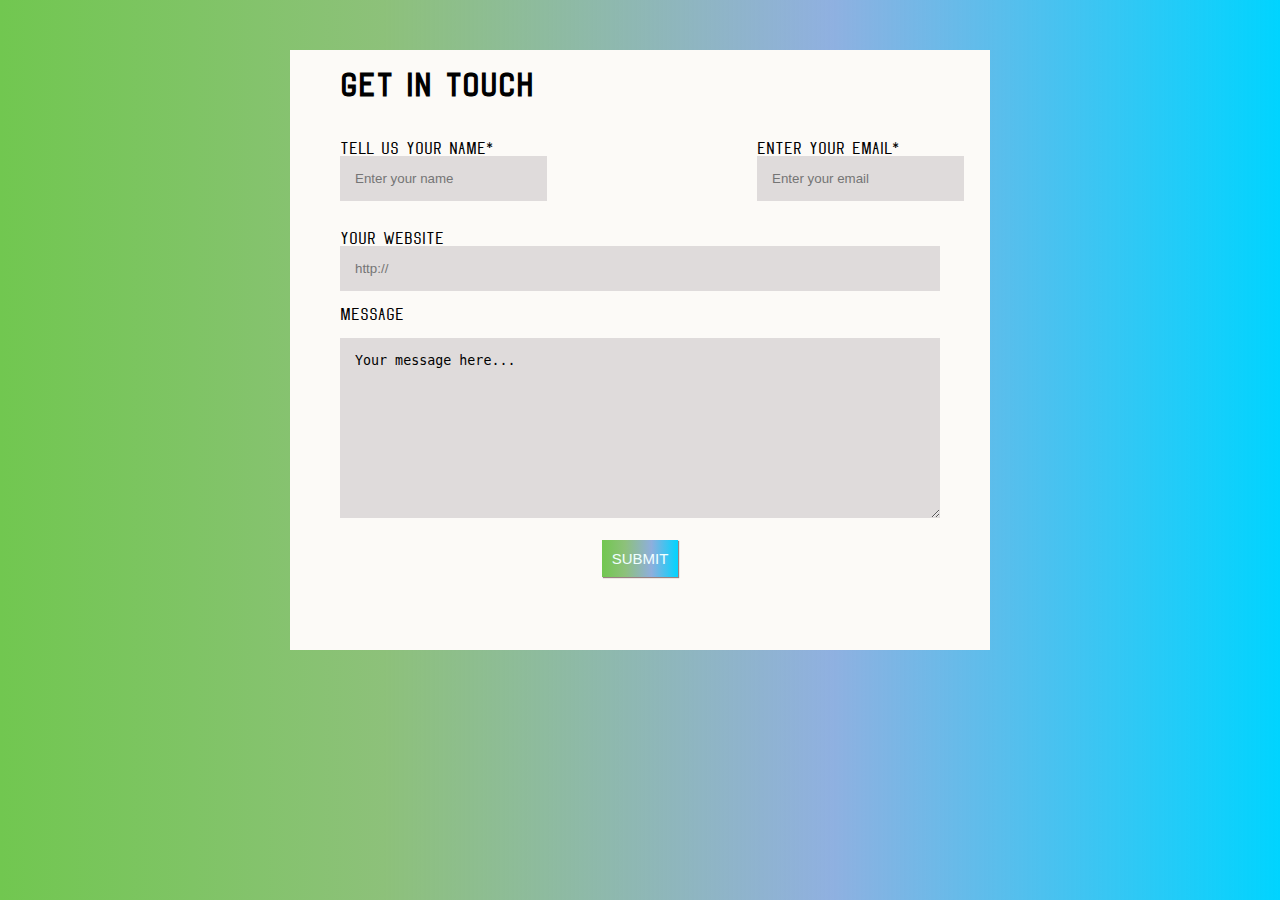
<file: index2.html>
<!DOCTYPE html>
<html>
    <head>
        <link rel="stylesheet" href="css/style2.css">

    </head>
    <body class="bodystyle">
        
        
    <div class="backstyle">
        
<div class="forma">
        <form action="">
            
            <h1 class="header">GET IN TOUCH</h1>

            <div class="input">
                 <div class="input1">
                    <label  class="label"for="">Tell us your name*</label> <br>
                    <input class="inp" type="text"placeholder="Enter your name" name="" id="">
                </div>
            
                <div class="input2">
                    <label  class="label"for="">Enter your email*</label> <br>
                    <input class="inp" type="email"placeholder="Enter your email" name="" id="">
                </div>
            </div>
                

                <div>
                    <label class="label" for="">Your Website</label> 
                    <input class="inp1"type="email" placeholder="http://" name="" id="">
                </div>

        
                <div>
                    <p>Message</p>
                    <textarea  class="textarea"name="" id="" cols="30" rows="10">Your message here...</textarea>
        
            
               </div>

               <div class="btn">
                <button class="button">SUBMIT</button>
               </div>
            
</div>   
                


        </form>
        

    </div>

    
        
    </body>
</file>
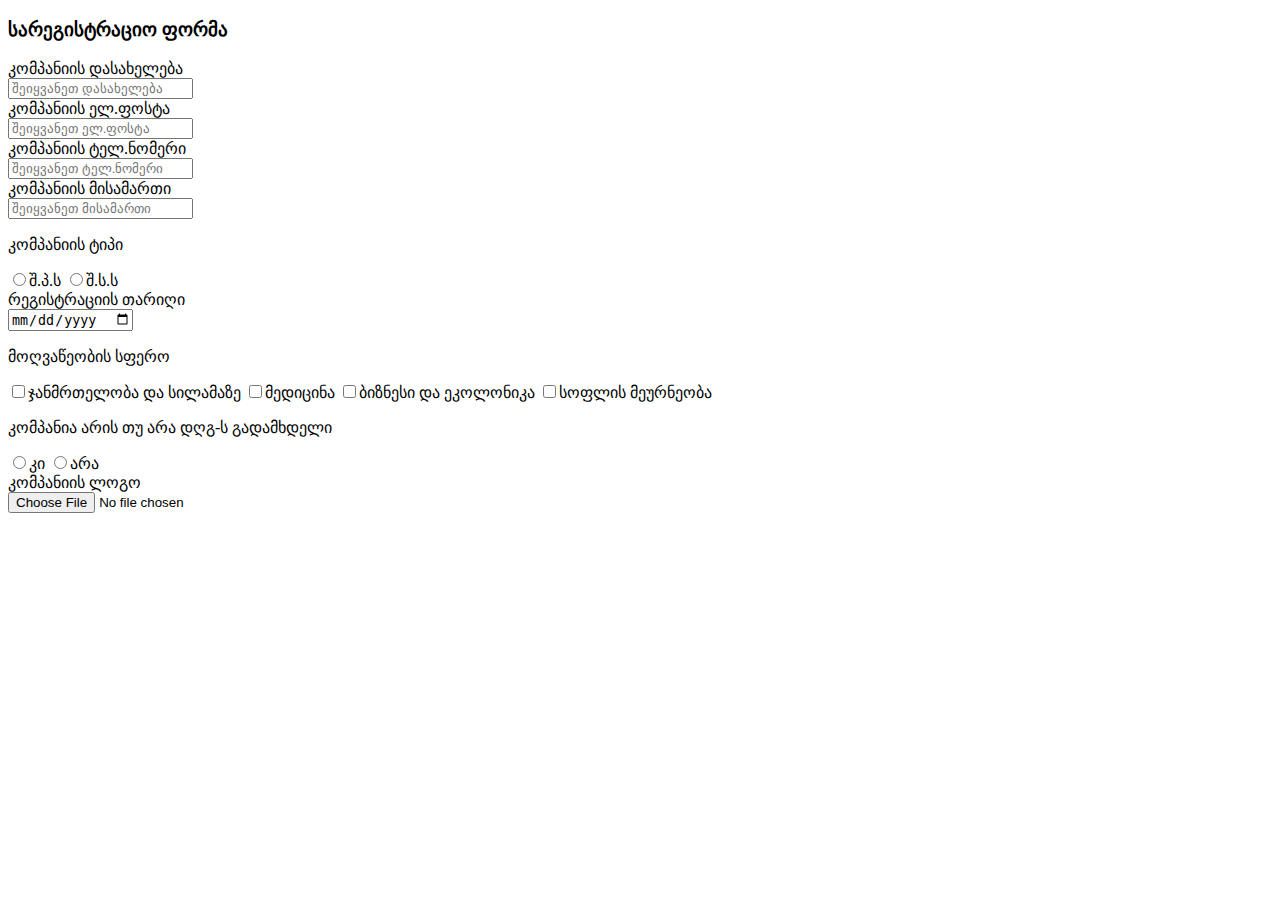
<file: index3.html>
<!DOCTYPE html>
<html>
    <head>
        <title> მთავარი გვერდი</title>
        <meta charset="UTF-8">
        <meta name ="description" content="სარეგისტრაციო ფორმა">
        <meta name="keywords" content="სარეგისტრაციო ფორმა">
    </head>
    <body>
        <h3>სარეგისტრაციო ფორმა</h3>
       
        <form action="" method="GET" enctype="multipart/form-data">
            <label for="title">კომპანიის დასახელება</label> <br>
            <input type="text"name="title" placeholder="შეიყვანეთ დასახელება"id="title"><br>

            <label for="email">კომპანიის ელ.ფოსტა</label> <br>
            <input type="email"name="email" placeholder="შეიყვანეთ ელ.ფოსტა"id="email"><br>

            <label for="phone">კომპანიის ტელ.ნომერი</label> <br>
            <input type="number"name="phone" placeholder="შეიყვანეთ ტელ.ნომერი"id="phone"> <br>
            
            <label for="address">კომპანიის მისამართი</label> <br>
            <input type="text"name="address" placeholder="შეიყვანეთ მისამართი"id="address"> <br>
            
           <p>კომპანიის ტიპი</p>

           <label for="rad"></label>
           <input type="radio" name="LTD" value="1"id="rad">შ.პ.ს
           <label for="rad2"></label>
           <input type="radio" name="LTD" value="2" id="rad2">შ.ს.ს <br>

            <label for="date">რეგისტრაციის თარიღი</label> <br>
            <input type="date"name="date" placeholder=""id=""> <br>

            <p>მოღვაწეობის სფერო</p>

           <label for="ჯანმრთელობა და სილამაზე"></label>
           <input type="checkbox" name="LTD" value="1"id>ჯანმრთელობა და სილამაზე
           <label for="მედიცინა"></label>
           <input type="checkbox" name="LTD" value="2" id>მედიცინა
           <label for="ბიზნესი და ეკოლონიკა"></label>
           <input type="checkbox" name="LTD" value="3" id>ბიზნესი და ეკოლონიკა
           <label for="სოფლის მეურნეობა"></label>
           <input type="checkbox" name="LTD" value="4" id>სოფლის მეურნეობა <br>

             
           <p>კომპანია არის თუ არა დღგ-ს გადამხდელი</p>

           <label for="rad"></label>
           <input type="radio" name="დღგ" value="1"id="rad">კი
           <label for="rad2"></label>
           <input type="radio" name="დღგ" value="2" id="rad2">არა <br>

           
                        
            <label for="image">კომპანიის ლოგო</label> <br>
            <input type="file"name="image" placeholder="ატვირთეთ ლოგო"id="image"> <br>
            


        








        </form>

       
    </body>
</html>
</file>
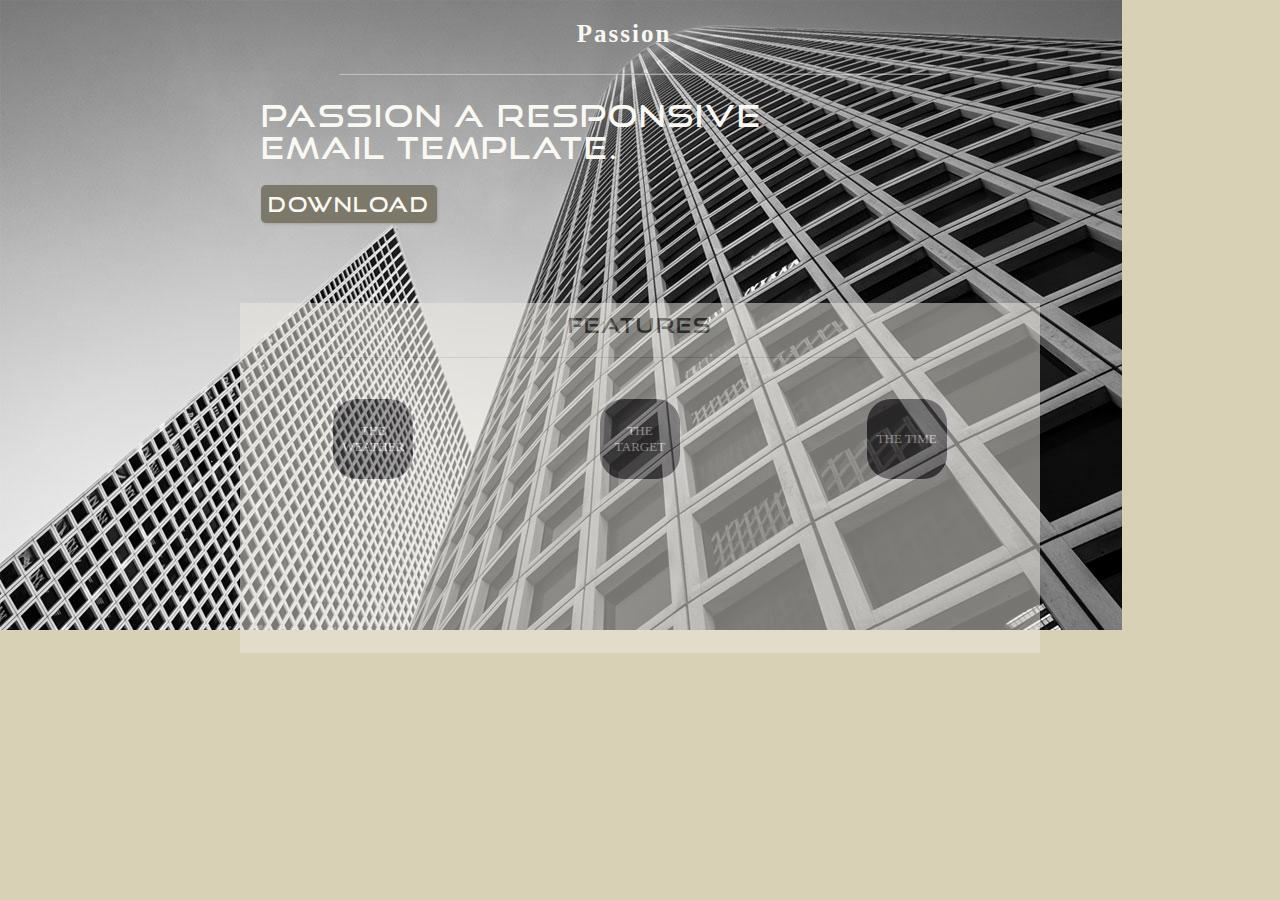
<file: index4.html>
<!DOCTYPE html>
<html>
<head>
   <meta name="viewport" content="width=device-width, initial-scale=1.0">
<link rel="stylesheet" href="css/style4.css">
</head>
<body>

<div>
   

        <h3>Passion</h3>
        <hr>
        <p class="pp">passion a responsive</p>
        <p class="pp">email template.</p>

        <button class="btn">download</button>

</div>

<div class="info">
     <p class="feat">features</p>
 <hr>
   <div class="flex-container">
     <button class="wth">the weather</button>
     <button class="wth">the target</button>
     <button class="wth">the time</button>
   </div>


</div>

   

</body>
</html>


 
</html>
</file>
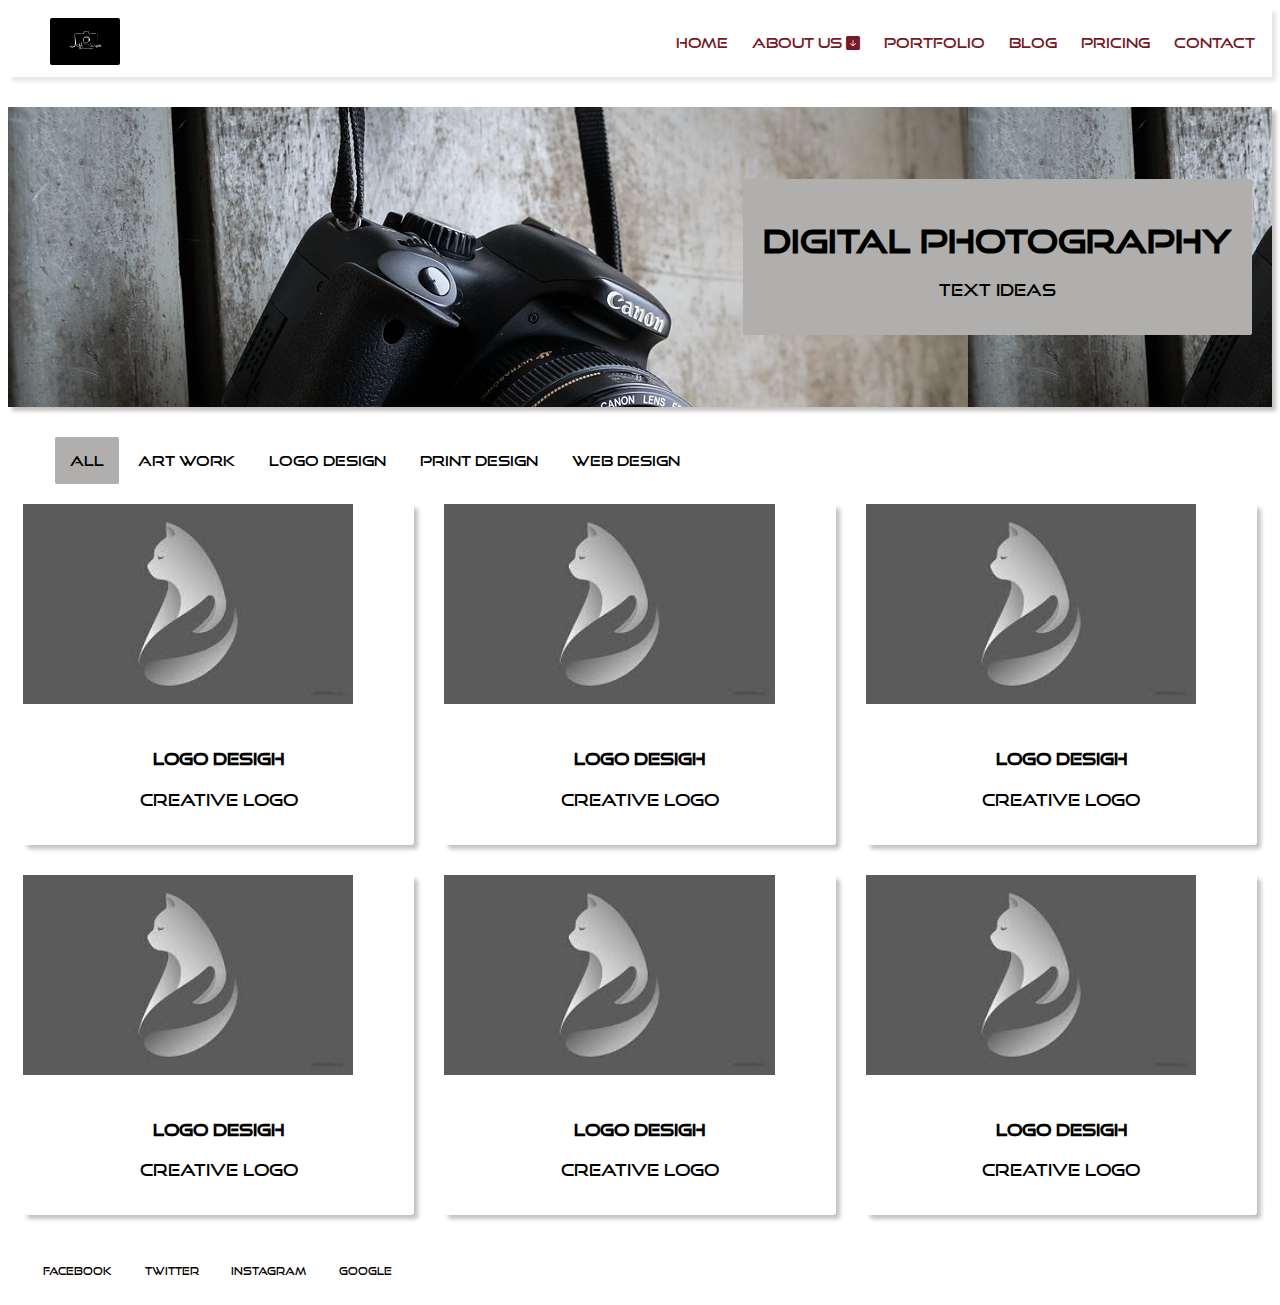
<file: intex7.html>
<!DOCTYPE html>
<html lang="en">
<head>
    <meta charset="UTF-8">
    <meta http-equiv="X-UA-Compatible" content="IE=edge">
    <meta name="viewport" content="width=device-width, initial-scale=1.0">
    <title>Document</title>
    <link rel="stylesheet" href="css/style7.css">
    <link rel="stylesheet" href="https://cdn.jsdelivr.net/npm/bootstrap-icons@1.4.0/font/bootstrap-icons.css">
</head>
<body>
    <nav>
        <div class="container">
        <div class="row">
      
            <img src="img/logo.jpg" alt=""class="logo">
            <ul class="navlist">
           <li><a href="">home</a></li>
           <li class="droplist"><a href="">about us <i class="bi bi-arrow-down-square-fill"></i></a>
           <div class="dropdown">
               <a href="">blablabla</a>
               <a href="">blablabla</a>
               <a href="">blablabla</a>
               <a href="">blablabla</a>

           </div>
        </li>
           
           <li><a href="">portfolio</a></li>
           <li><a href="">blog</a></li>
           <li><a href="">pricing</a></li>
           <li><a href="">contact</a></li>

        </ul>
    </div>
</div>
    </nav>
    <header >
    <div class="text">
        <h1>digital photography</h1>
        <p>text ideas</p>
    </div>

    </header>
 <section class="info">
<div class="container"> 
    <ul class="list">
        <li>all</li>
        <li>art work</li>
        <li>logo design</li>
        <li>print design</li>
        <li>web design</li>
    
    </ul>
</div>


   
<div class="row">
    <div class="col-3">
        <div class="cards">
            <img src="img/images (1).jpg "alt="">
            <div class="cards-body">
                <h4>logo desigh</h4>
                <p>creative logo</p>
            </div>
        </div>

    </div>
    <div class="col-3">
        <div class="cards">
            <img src="img/images (1).jpg "alt="">
            <div class="cards-body">
                <h4>logo desigh</h4>
                <p>creative logo</p>
            </div>
        </div>

    </div>
    <div class="col-3">
        <div class="cards">
            <img src="img/images (1).jpg "alt="">
            <div class="cards-body">
                <h4>logo desigh</h4>
                <p>creative logo</p>
            </div>
        </div>

    </div>
    

 </div>


  
 <div class="row">
    <div class="col-3">
        <div class="cards">
            <img src="img/images (1).jpg "alt="">
            <div class="cards-body">
                <h4>logo desigh</h4>
                <p>creative logo</p>
            </div>
        </div>

    </div>
    <div class="col-3">
        <div class="cards">
            <img src="img/images (1).jpg "alt="">
            <div class="cards-body">
                <h4>logo desigh</h4>
                <p>creative logo</p>
            </div>
        </div>

    </div>
    <div class="col-3">
        <div class="cards">
            <img src="img/images (1).jpg "alt="">
            <div class="cards-body">
                <h4>logo desigh</h4>
                <p>creative logo</p>
            </div>
        </div>

    </div>
    

 </div>







</div>


 </section>

<footer class="footer">

<div class="contact">
    <a class="adress"href="">facebook</a>
    <a  class="adress"href="">twitter</a>
    <a  class="adress"href="">instagram</a>
    <a  class="adress"href="">google</a>
</div>

</footer>




</body>
</html>
</file>
<file: css/style2.css>
@font-face{
    font-family: sanet;
    src: url('../fonts/alk-sanet-webfont.woff');
}
.bodystyle{
    background: rgb(113,199,80);
background: linear-gradient(90deg, rgba(113,199,80,1) 0%, rgba(141,193,122,1) 30%, rgba(69,124,204,0.6001751042213761) 65%, rgba(0,212,255,1) 100%);
}


.backstyle {
    width: 700px;
    height: 600px;
    background-color: rgb(252, 250, 247);
    margin: auto;
    margin-top: 50px; font-family: sanet;
    
}
.header{
    padding-top:20px ;
}
.forma{
   
    margin: 50px;
}


.input{
    display: flex;
    padding-bottom: 30px;
    padding-top: 20px;
     
    
}
.input1{
    width:50%
    
}
.input2{
    margin-left: 35%;
    width: 50%;
}
.inp{
    
    border: none;
    padding: 15px;
    background-color: rgb(223, 219, 219);
    
}
.inp1{
    border: none;
    padding: 15px;
    width: 95%;
    background-color: rgb(223, 219, 219);
     

    

}

.textarea{
    border: none;
    padding: 15px;
    width: 95%;
    background-color: rgb(223, 219, 219);
    
}
.btn{
  display: flex;
  padding-top:20px;
  justify-content: center;
}
.button{
    background: rgb(113,199,80);
    background: linear-gradient(90deg, rgba(113,199,80,1) 0%, rgba(141,193,122,1) 30%, rgba(69,124,204,0.6001751042213761) 65%, rgba(0,212,255,1) 100%);
  padding:10px;
  color: azure;
  box-shadow: 1px 1px 1px rgb(153, 130, 130) ;
  font-size: 15px;
  border:none;
}
</file>
<file: css/style4.css>
@font-face{
    font-family: cursive;
    src: url('../fonts/cursive.ttf');
    font-family: good time;
    src:url('../fonts/good\ times.ttf')
    
}
body{

    background-color: rgb(216, 209, 181);
    background-image: url('../img/office1.jpg');
    background-repeat: no-repeat;
 
  
  
}
.img{
   
    
}
    h3{
        font-family: cursive;
        margin-top: 20px;
        color: rgb(250, 248, 242);
        letter-spacing: 2px;
        font-size: 25px;
        margin-left: 45%;
        max-width: 100%;
       
        
    }
   hr{ 
       width: 600px;
       opacity: 0.5;
   }
   .pp{
    font-family: good time;
    max-width: 100%;
    color: rgb(250, 248, 242);
    letter-spacing: 2px;
    font-size: 30px;
    margin-left: 20%;
    line-height: 1.5px;
    text-transform:uppercase;
   
   }
.btn{
    text-transform:uppercase;
    font-family: good time;
    color: rgb(250, 248, 242);
    letter-spacing: 2px;
    font-size: 20px;
    padding:7px;
    background-color: rgb(124, 121, 107);
    border-radius: 5px;
    box-shadow: 1px 1px 3px rgb(165, 158, 158);
    border:none;
    margin:7px;
    text-align: center;
    display: inline-block;
    margin-left: 20%;
    transition-duration: 0.4s;
    margin-bottom: 60px;

}
.btn:hover{
    background-color:  rgb(94, 90, 74);
    box-shadow:3px 3px 10px rgb(66, 65, 61)  ;
    border:none;
}
.info{
    background-color: rgb(236, 234, 225);
    width: 800px;
    height: 350px;
    opacity: 0.5;
    display: block;
    margin: auto;
    margin-bottom: 0;
   
    
  
  
}
.info{
   
    z-index: 0;
    
}
.feat {
    text-align: center;
    font-family: good time;
    color: rgb(68, 67, 64);
    letter-spacing: 2px;
    font-size: 20px;
    text-transform:uppercase;
    padding-top: 10px;
   

}
    
hr{ 
    width: 600px;
    margin-bottom: 40px;
 
}
.flex-container{
    display: flex;
    justify-content: space-around;
}
    
.wth{
    height: 80px;
    width: 80px;
    background-color:rgb(80, 77, 77) ;
    border-radius: 30%;
    border:none;
    box-shadow: 2px 2px 15px rgb(248, 247, 247);
    font-size: 13px;
    text-transform:uppercase;
    text-align: center;
    font-family: cursive;
    color: rgb(250, 248, 242);
    transition-duration: 0.4s;
}
.wth:hover{ 
    background-color: rgb(8, 8, 8);
}
</file>
<file: css/style7.css>
@font-face{
    font-family: time;
    src:url('../fonts/good\ times.ttf')

}
body{
    margin:o;
    padding:0;
}
*{
    box-sizing: border-box;
}
 a{
     text-decoration: none;
 }
nav{
    position: relative;
    box-shadow: 4px 4px 4px rgb(233, 228, 228);
}
nav.row{
    width: 100%;
    display:flex;
    justify-content: space-between;
}

.row{
    display:flex ;
    width: 100%;
    flex-wrap: nowrap;
    margin-bottom: 30px;
}


.navlist{
    margin-left: auto;
}
.navlist li {
    display: inline-block;
  
  

}
.navlist li a{
    font-family: time;
    display: inline-block;
    padding:10px;
    color: rgb(121, 24, 37);
    font-size: 14px;
}
.logo{
    position:absolute;
    width:70px;
    object-fit: contain;
    border-radius: 2px;
    top: 10px;
    margin-left: 35px;
}

    
.container{
    
    width: 1250px;
    margin: auto;
    max-width: 100%;
}
.droplist{
    position: relative;
    
}

.dropdown{
position: absolute;
background-color: rgb(231, 229, 226);
border: 3px solid rgb(238, 233, 233);
border-radius: 4px;
padding: 10px;
box-shadow: 8px 8px 8px rgb(240, 219, 219);
transition: ease-in-out .5s;
height: 0rem;
opacity: 0;
pointer-events: none;

}
.droplist:hover .dropdown{
height: 12rem;
opacity: 1;
pointer-events: all;

}
header{
    background-image: url('../img/photo1.jpg');
    height: 300px;
    display: flex;
    align-items: center;
    justify-content: flex-end;
    box-shadow: 4px 4px 4px rgb(197, 192, 192);
}
.text{
    display: inline-block;
    background-color: rgb(177, 175, 173);
    text-align: center;
    font-family: time;
    text-decoration: cornsilk;
    margin-right: 20px;
    padding: 20px;
    border-radius: 2px;
    min-width:500px;
   
    
}
.list li{
    display: inline-block;
    padding-left: 0;
    font-family: time;
    font-size: 14px;
    padding: 15px;
}
.list li:first-child{
    background-color: rgb(177, 175, 173);
    border-radius: 2px;
}
.list{
    margin-bottom: 20px;
    margin-top: 30px;
}

.col-3{
    width:33.3333%;
    padding:0 15px;
}
.cards{
    box-shadow: 4px 4px 4px rgb(197, 192, 192);
    border-radius: 3px;
}
.cards img{
    max-width: 100%;
    height: 200px;
    object-fit:cover;
}
.cards-body{
    padding: 20px;
    text-align: center;
    font-family: time;
}
.footer{
    display: flex;
   
   
    
   
}
.contact{ 

    padding: 20px;
    font-size: 10px;
}



    .contact a{ 
        padding: 15px;
        justify-content: flex-end;
        font-family: time;
        color: rgb(8, 0, 0);
    }


@media (max-width:700px){
    .navlist {
        display: flex;
        flex-direction: column;
        
    }
@media (max-width:550px){
    header{
        display: none;
    }
</file>
